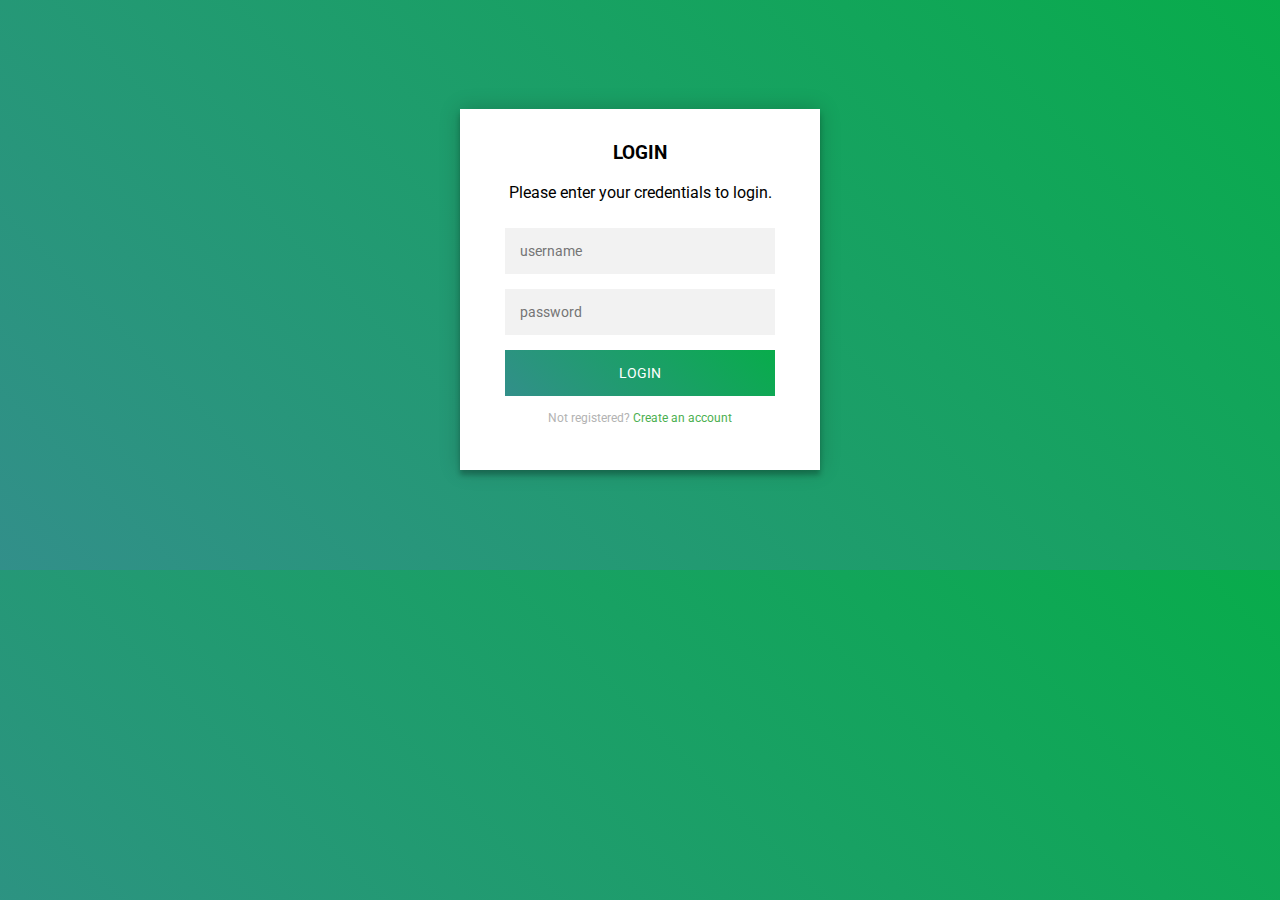
<file: login.html>
<!DOCTYPE html>
<html>
<head>
<link rel="stylesheet" href="./login.css">
<title> LOGIN PAGE </title>
</head>
<body>
  <body>
    <div class="login-page">
      <div class="form">
        <div class="login">
          <div class="login-header">
            <h3>LOGIN</h3>
            <p>Please enter your credentials to login.</p>
          </div>
        </div>
        <form class="login-form">
          <input type="text" placeholder="username"/>
          <input type="password" placeholder="password"/>
          <button>login</button>
          <p class="message">Not registered? <a href="#">Create an account</a></p>
        </form>
      </div>
    </div>
</body>
</body>
</html>
</file>
<file: login.css>
@import url(https://fonts.googleapis.com/css?family=Roboto:300);
header .header{
  background-color: #fff;
  height: 45px;
}
header a img{
  width: 134px;
margin-top: 4px;
}
.login-page {
  width: 360px;
  padding: 8% 0 0;
  margin: auto;
}
.login-page .form .login{
  margin-top: -31px;
margin-bottom: 26px;
}
.form {
  position: relative;
  z-index: 1;
  background: #FFFFFF;
  max-width: 360px;
  margin: 0 auto 100px;
  padding: 45px;
  text-align: center;
  box-shadow: 0 0 20px 0 rgba(0, 0, 0, 0.2), 0 5px 5px 0 rgba(0, 0, 0, 0.24);
}
.form input {
  font-family: "Roboto", sans-serif;
  outline: 0;
  background: #f2f2f2;
  width: 100%;
  border: 0;
  margin: 0 0 15px;
  padding: 15px;
  box-sizing: border-box;
  font-size: 14px;
}
.form button {
  font-family: "Roboto", sans-serif;
  text-transform: uppercase;
  outline: 0;
  background-color: #328f8a;
  background-image: linear-gradient(45deg,#328f8a,#08ac4b);
  width: 100%;
  border: 0;
  padding: 15px;
  color: #FFFFFF;
  font-size: 14px;
  -webkit-transition: all 0.3 ease;
  transition: all 0.3 ease;
  cursor: pointer;
}
.form .message {
  margin: 15px 0 0;
  color: #b3b3b3;
  font-size: 12px;
}
.form .message a {
  color: #4CAF50;
  text-decoration: none;
}

.container {
  position: relative;
  z-index: 1;
  max-width: 300px;
  margin: 0 auto;
}

body {
  background-color: #328f8a;
  background-image: linear-gradient(45deg,#328f8a,#08ac4b);
  font-family: "Roboto", sans-serif;
  -webkit-font-smoothing: antialiased;
  -moz-osx-font-smoothing: grayscale;
}
</file>
